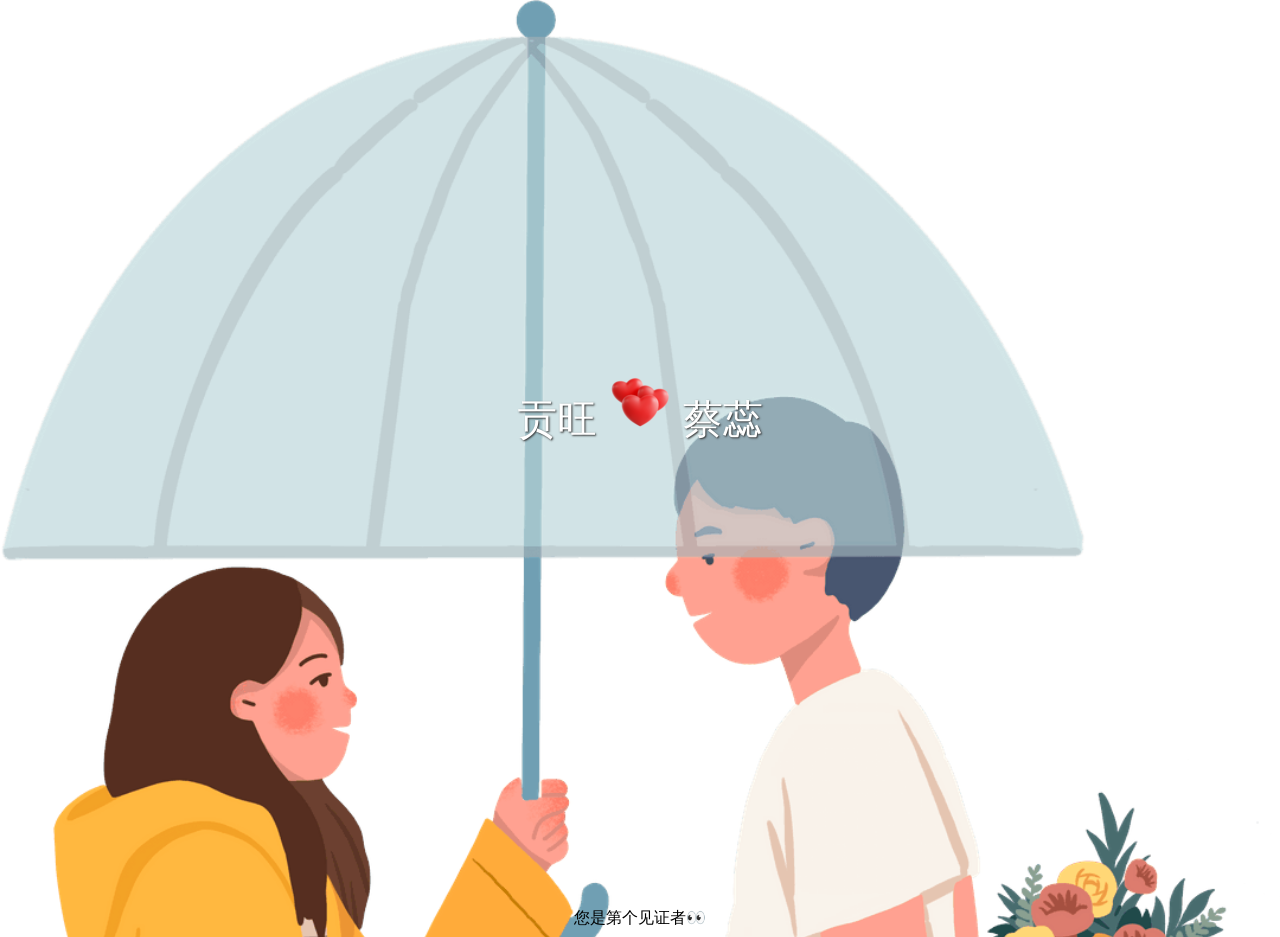
<file: index.html>
<!DOCTYPE html>
<html lang="zh-CN">
<head>
  <meta charset="UTF-8">
  <meta name="viewport" content="width=device-width, initial-scale=1.0">
  <title>柴鸡不菜</title>
  <link rel="shortcut icon" href="images/love_heart.ico">
  <style>
    body {
      background-image: url("images/0.nm-p-1080.png");
      background-size: cover;
    }
    .container {
      height: 100vh;
      display: flex;
      flex-direction: column;
      justify-content: center;
      align-items: center;
      opacity: 0;
      animation: fadeIn 1s ease forwards;
    }
    .title {
      font-size: 40px;
      font-family: 'Comic Sans MS', cursive, sans-serif;
      color: #fff;
      text-shadow: 1px 1px 2px #333;
      margin-bottom: 50px;
    }
    .countdown {
      font-size: 60px;
      font-family: 'Comic Sans MS', cursive, sans-serif;
      color: #fff;
      text-shadow: 1px 1px 2px #333;
      margin-bottom: 50px;
      transform: translateY(100%);
      opacity: 0;
      animation: slideIn 1s ease forwards 1s;
    }
    @keyframes fadeIn {
      to {
        opacity: 1;
      }
    }
    @keyframes slideIn {
      to {
        transform: translateY(0);
        opacity: 1;
      }
    }
  </style>
</head>
<body>
<div class="container">
  <div class="title">贡旺 <img src="images/hearts_love.png" alt=""> 蔡蕊</div>
  <div class="countdown" id="countdown"></div>
  <div class="start_btn" id="start_btn"></div>
</div>
<script async src="//busuanzi.ibruce.info/busuanzi/2.3/busuanzi.pure.mini.js"></script>
<div style="text-align: center;">
  <span id="busuanzi_container_site_pv">您是第<span id="busuanzi_value_site_pv"></span>个见证者</span>👀
</div>
<script>
  const countdownEl = document.getElementById("countdown");
  const start_btn = document.getElementById("start_btn");
  const startDate = new Date("2020-10-13T00:31:00");
  setInterval(() => {
    const now = new Date();
    const diff = now - startDate;
    const days = Math.floor(diff / 1000 / 60 / 60 / 24);
    const hours = Math.floor(diff / 1000 / 60 / 60) % 24;
    const minutes = Math.floor(diff / 1000 / 60) % 60;
    const seconds = Math.floor(diff / 1000) % 60;
    countdownEl.innerHTML = `一起走过 ${days}天 ${hours}小时 ${minutes}分钟 ${seconds}秒`;
    // 开始按钮
    start_btn.innerHTML = `<a href="directory.html" style="text-decoration: none; color: skyblue; font-size: 20px;">开始</a>`;
  }, 1500);
</script>
</body>
</html>
</file>
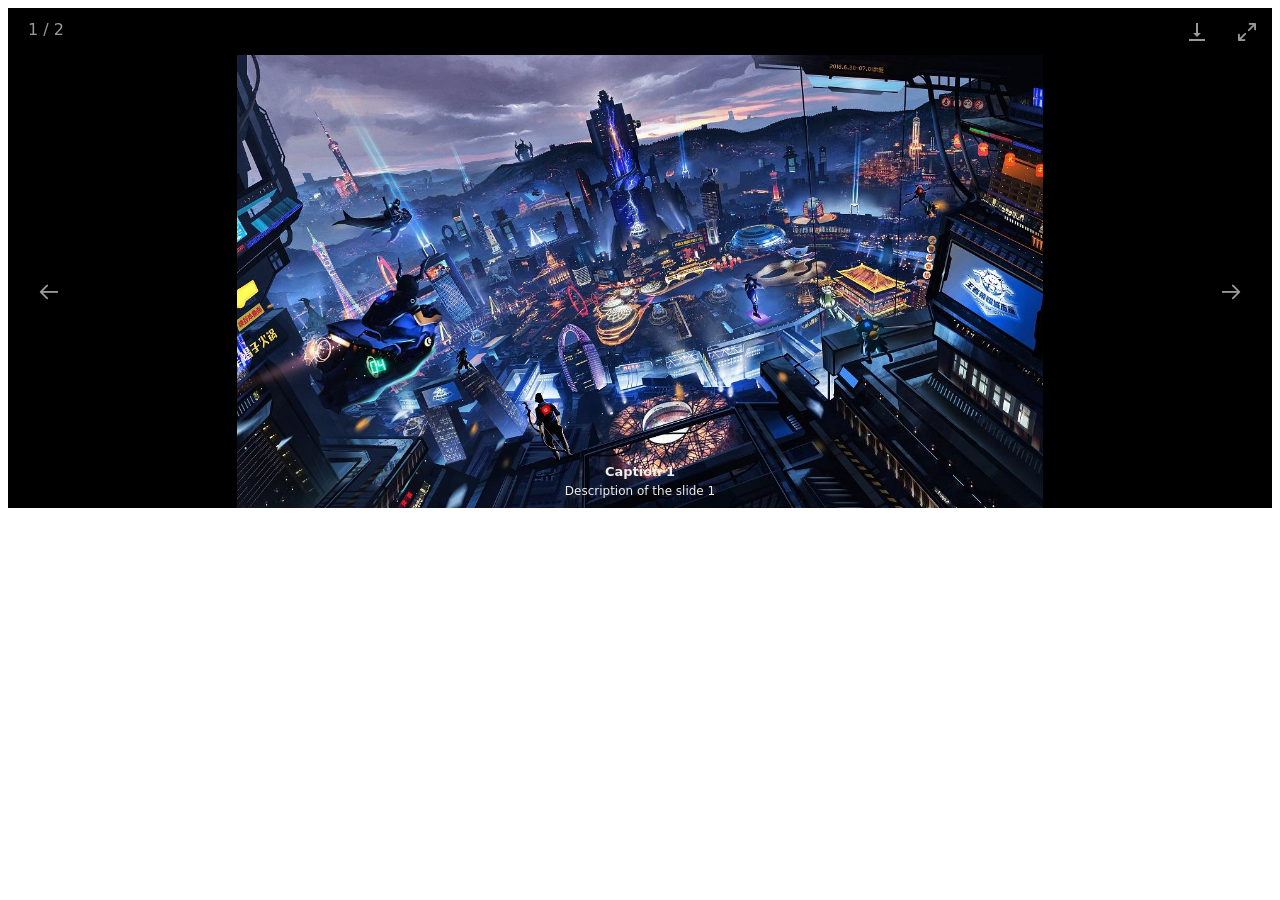
<file: AnnualPhotos.html>
<!DOCTYPE html>
<html lang="zh-CN">
<head>
  <meta charset="UTF-8">
  <meta name="viewport" content="width=device-width, initial-scale=1.0">
  <title>年度相册</title>
  <link type="text/css" rel="stylesheet" href="lightGallery-master/dist/css/lightgallery-bundle.min.css" />
  <script src="lightGallery-master/dist/lightgallery.min.js"></script>
  <script src="lightGallery-master/dist/plugins/thumbnail/lg-thumbnail.umd.js"></script>
  <script src="lightGallery-master/dist/plugins/zoom/lg-zoom.umd.js"></script>
  <style>
    .inline-gallery-container {
      width: 100%;

     /*set 60% height*/
    height: 500px;
    }
  </style>
</head>
<body>
<div id="inline-gallery-container" class="inline-gallery-container"></div>
</body>
<script>
  const lgContainer = document.getElementById('inline-gallery-container');
  const inlineGallery = lightGallery(lgContainer, {
    container: lgContainer,
    dynamic: true,
    thumbnail: true,
    // Turn off hash plugin in case if you are using it
    // as we don't want to change the url on slide change
    hash: false,
    // Do not allow users to close the gallery
    closable: false,
    // Add maximize icon to enlarge the gallery
    showMaximizeIcon: true,
    // Append caption inside the slide item
    // to apply some animation for the captions (Optional)
    appendSubHtmlTo: '.lg-item',
    // Delay slide transition to complete captions animations
    // before navigating to different slides (Optional)
    // You can find caption animation demo on the captions demo page
    slideDelay: 400,
    dynamicEl: [
      {
        src: 'img/bg.jpg',
        thumb: 'img/bg.jpg',
        subHtml: `<div class="lightGallery-captions">
                <h4>Caption 1</h4>
                <p>Description of the slide 1</p>
            </div>`,
      },
      {
        src: 'img/bg.jpg',
        thumb: 'img/bg.jpg',
        subHtml: `<div class="lightGallery-captions">
                <h4>Caption 2</h4>
                <p>Description of the slide 2</p>
            </div>`,
      },
    ],
  });

  // Since we are using dynamic mode, we need to programmatically open lightGallery
  inlineGallery.openGallery();
</script>
</html>
</file>
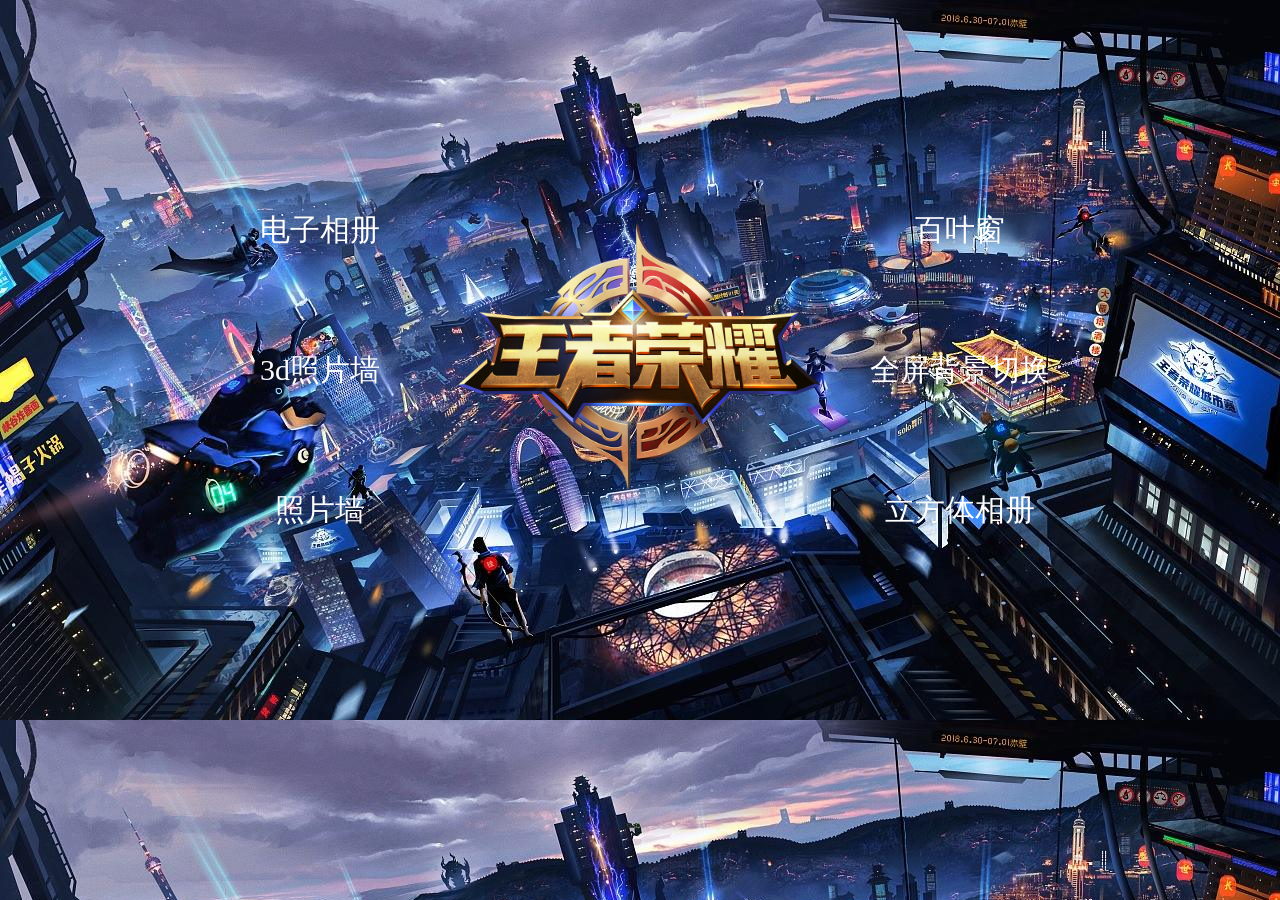
<file: photos.html>
<!DOCTYPE html>
<html>
	<head>
		<meta charset="utf-8" />
		<title></title>
		<link rel="stylesheet" type="text/css" href="css/index.css"/>
	</head>
	<body>
    <div class="main">
      <img src="img/logo.png" >
      <a href="./html/ElectronAlbum.html">电子相册</a>
      <a href="./html/FullPhoto.html">全屏背景切换</a>
      <a href="./html/PhotoWall.html">照片墙</a>
      <a href="./html/WindowShades.html">百叶窗</a>
      <a href="./html/3dPhoto.html">3d照片墙</a>
      <a href="./html/cube.html">立方体相册</a>
    </div>
	</body>
</html>
</file>
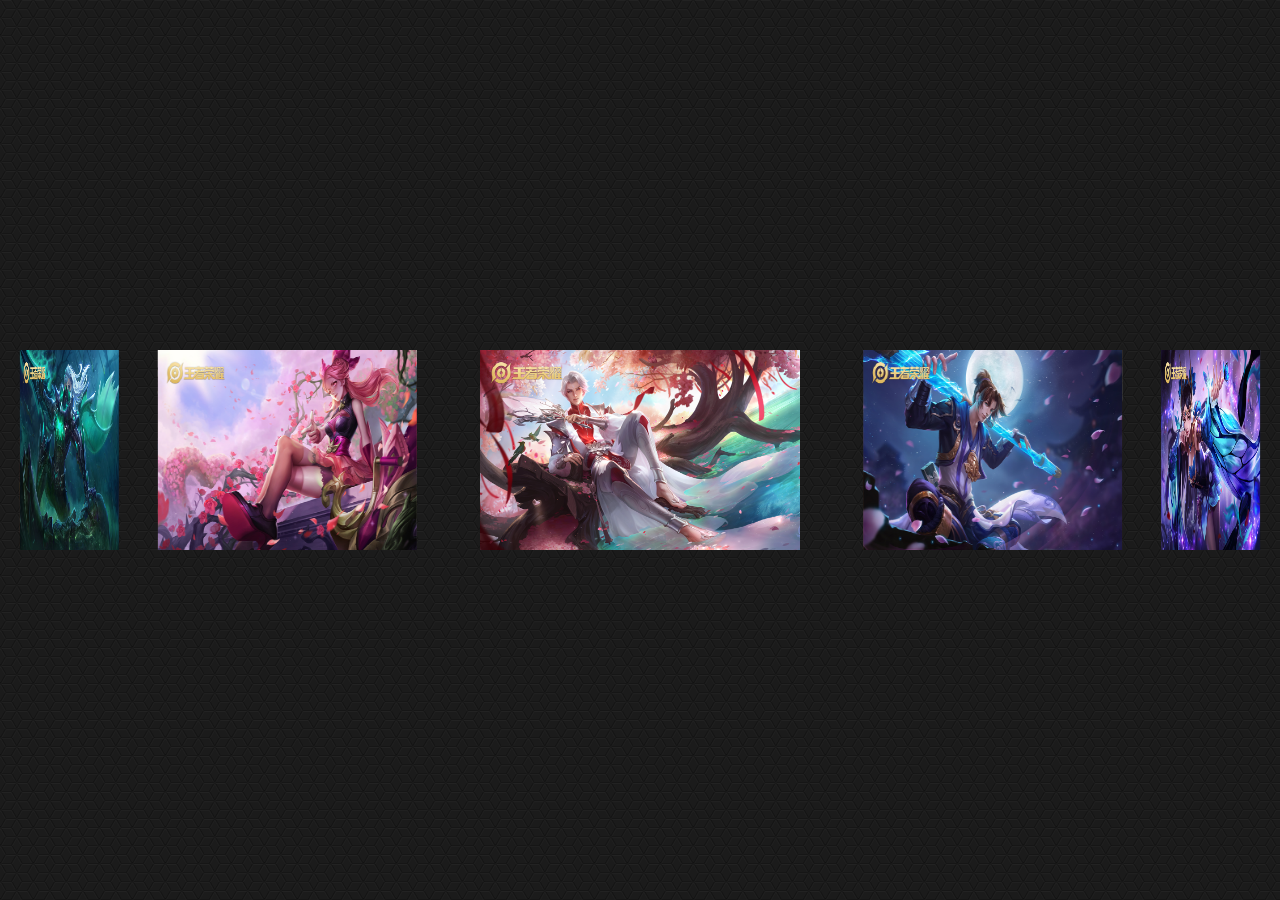
<file: html/3dPhoto.html>
<!DOCTYPE html>
<html>
	<head>
		<meta charset="utf-8">
		<title>3dPhoto</title>
		<link rel="stylesheet" type="text/css" href="../css/3dPhoto.css"/>
	</head>
	<body>
		<div class="show">
			<div class="box">
				<img src="../img/zhugeliang.jpg" >
				<img src="../img/sunwukong.jpg" >
				<img src="../img/diaochan.jpg" >
				<img src="../img/libai.jpg" >
				<img src="../img/zhaoyun.jpg" >
				<img src="../img/donghuang.jpg" >
				<img src="../img/dianwei.jpg" >
				<img src="../img/kai.jpg" >
				<img src="../img/lanlinwang.jpg" >
				<img src="../img/sunshangxiang.jpg" >
			</div>
		</div>
	</body>
</html>
</file>
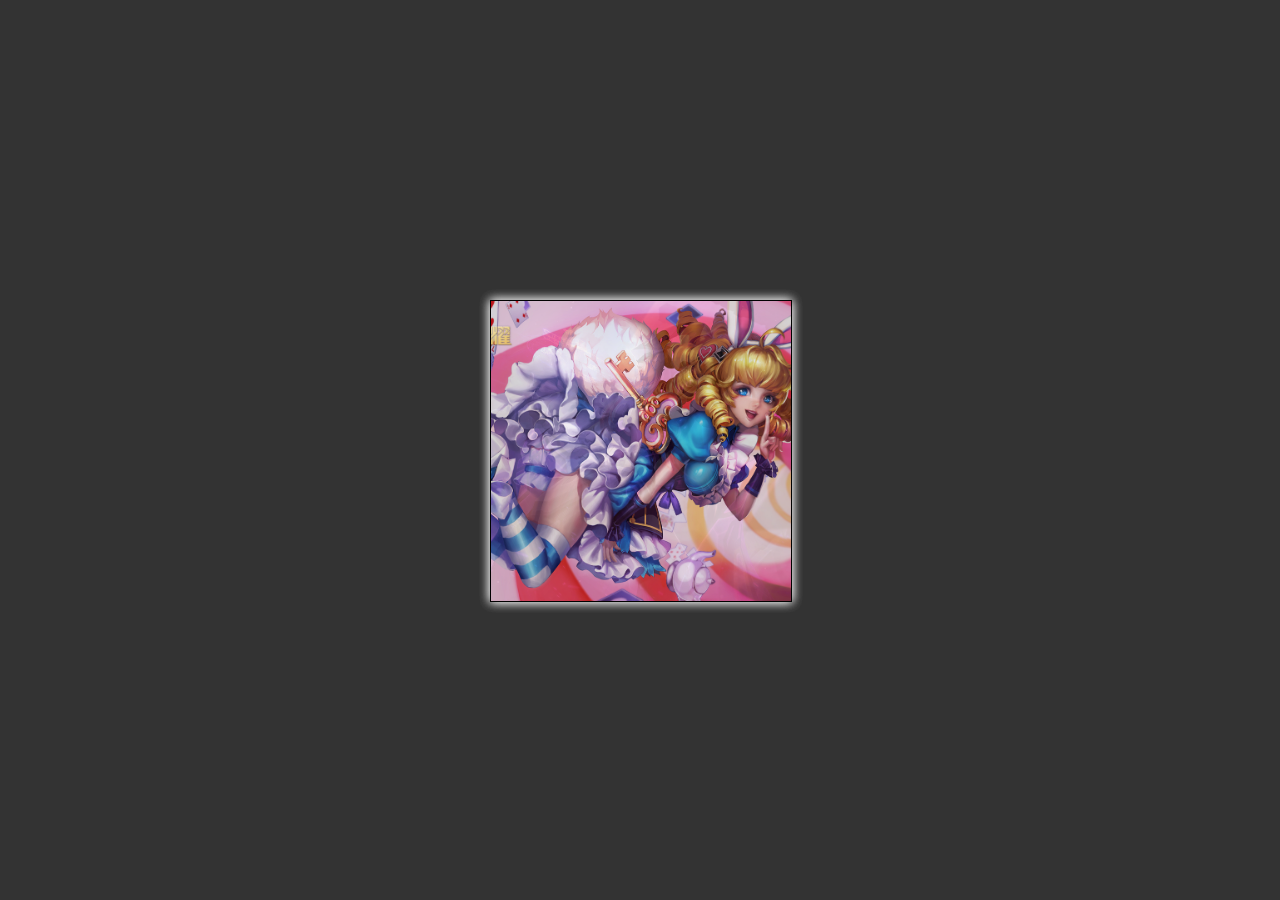
<file: html/cube.html>
<!DOCTYPE html>
<html>
	<head>
		<meta charset="utf-8">
		<title>cube</title>
		<link rel="stylesheet" type="text/css" href="../css/cube.css"/>
	</head>
	<body>
		<ul>
			<li></li>
			<li></li>
			<li></li>
			<li></li>
			<li></li>
			<li></li>
		</ul>
	</body>
</html>
</file>
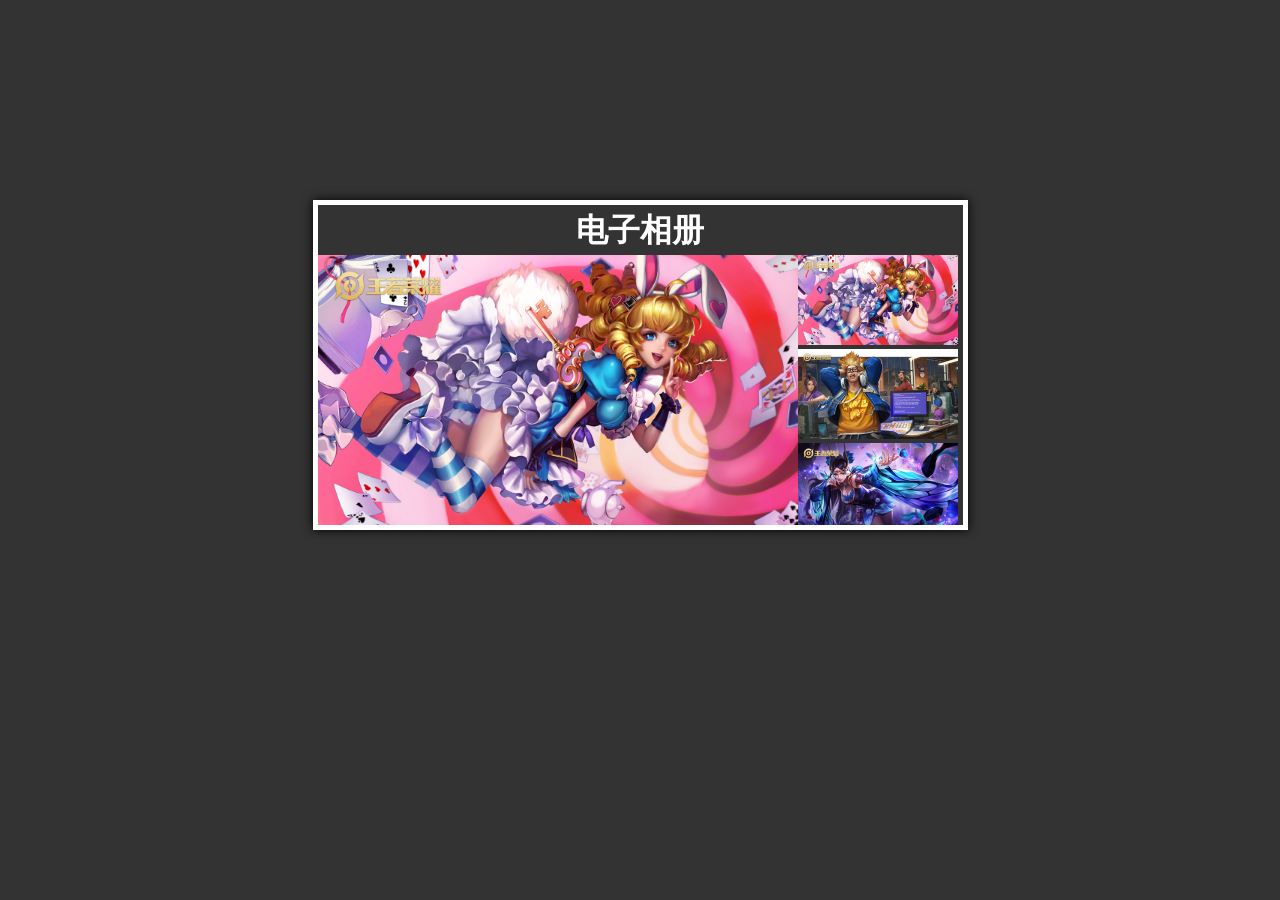
<file: html/ElectronAlbum.html>
<!DOCTYPE html>
<html>
	<head>
		<meta charset="utf-8">
		<title></title>
		<link rel="stylesheet" type="text/css" href="../css/ElectronAlbum.css"/>
	</head>
	<body>
		<div class="box">
			<h1>电子相册</h1>
			<ul class="list1">
				<li><img src="../img/danji.jpg" id="img1"></li>
				<li><img src="../img/dianwei.jpg" id="img2"></li>
				<li><img src="../img/diaochan.jpg" id="img3"></li>
				<li><img src="../img/lanlinwang.jpg" id="img4"></li>
				<li><img src="../img/luban.jpg" id="img5"></li>
				<li><img src="../img/zhaoyun.jpg" id="img6"></li>
				<li><img src="../img/zhugeliang.jpg" id="img7"></li>
				<li><img src="../img/kai.jpg" id="img8"></li>
			</ul>
			<ul class="list2">
				<li><a href="#img1"><img src="../img/danji.jpg"></a></li>
				<li><a href="#img2"><img src="../img/dianwei.jpg"></a></li>
				<li><a href="#img3"><img src="../img/diaochan.jpg"></a></li>
				<li><a href="#img4"><img src="../img/lanlinwang.jpg"></a></li>
				<li><a href="#img5"><img src="../img/luban.jpg"></a></li>
				<li><a href="#img6"><img src="../img/zhaoyun.jpg"></a></li>
				<li><a href="#img7"><img src="../img/zhugeliang.jpg"></a></li>
				<li><a href="#img8"><img src="../img/kai.jpg"></a></li>
			</ul>
		</div>
	</body>
</html>
</file>
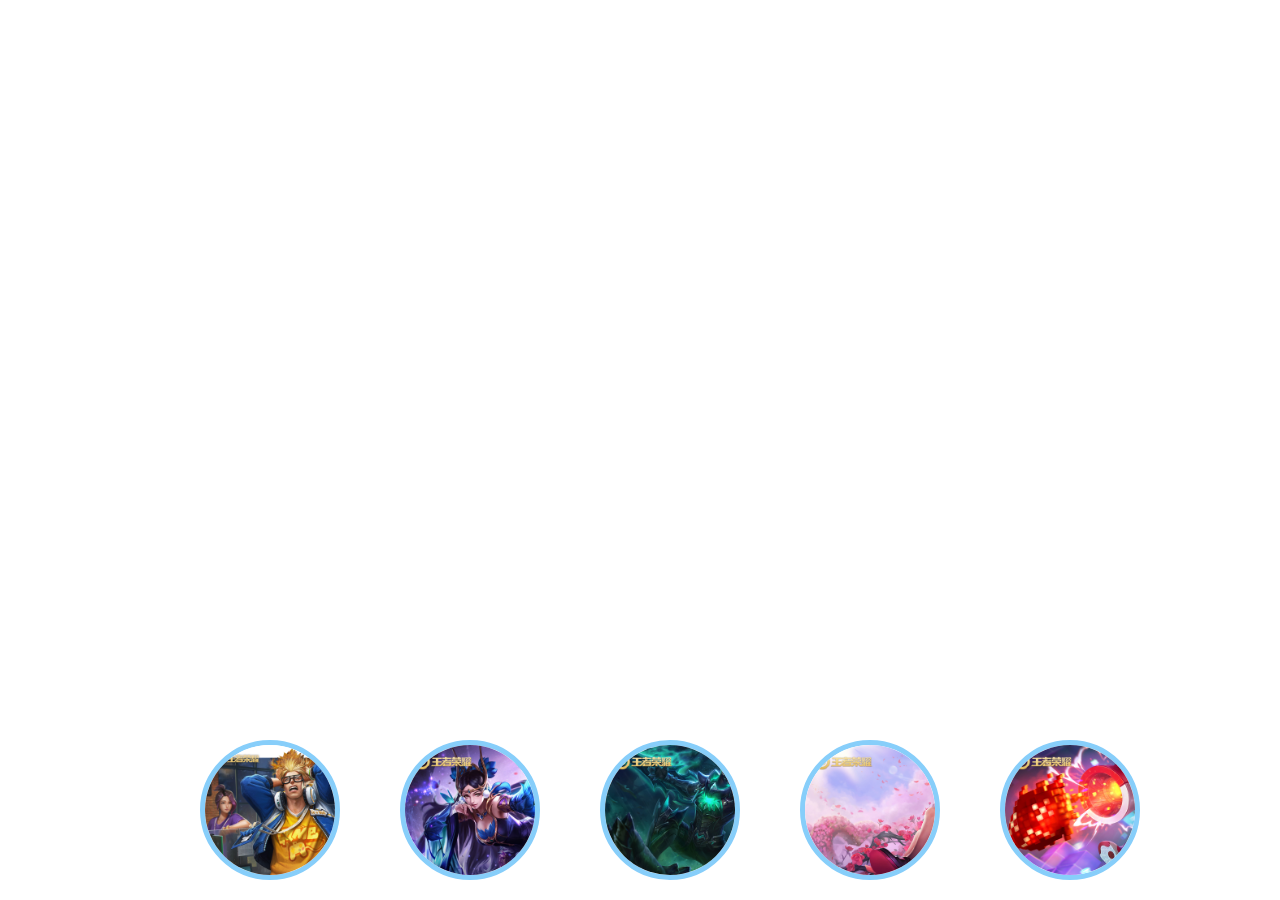
<file: html/FullPhoto.html>
<!DOCTYPE html>
<html>
	<head>
		<meta charset="utf-8">
		<title>FullPhoto</title>
		<link rel="stylesheet" type="text/css" href="../css/FullPhoto.css"/>
	</head>
	<body>
		<div class="box">
			<img src="../img/dianwei.jpg" id="img1">
			<img src="../img/diaochan.jpg" id="img2">
			<img src="../img/lanlinwang.jpg" id="img3">
			<img src="../img/sunshangxiang.jpg" id="img4">
			<img src="../img/luban.jpg" id="img5">
		</div>
		<div class="list">
			<ul>
				<li><a href="#img1"><img src="../img/dianwei.jpg"></a></li>
				<li><a href="#img2"><img src="../img/diaochan.jpg"></a></li>
				<li><a href="#img3"><img src="../img/lanlinwang.jpg"></a></li>
				<li><a href="#img4"><img src="../img/sunshangxiang.jpg"></a></li>
				<li><a href="#img5"><img src="../img/luban.jpg"></a></li>
			</ul>
		</div>
	</body>
</html>
</file>
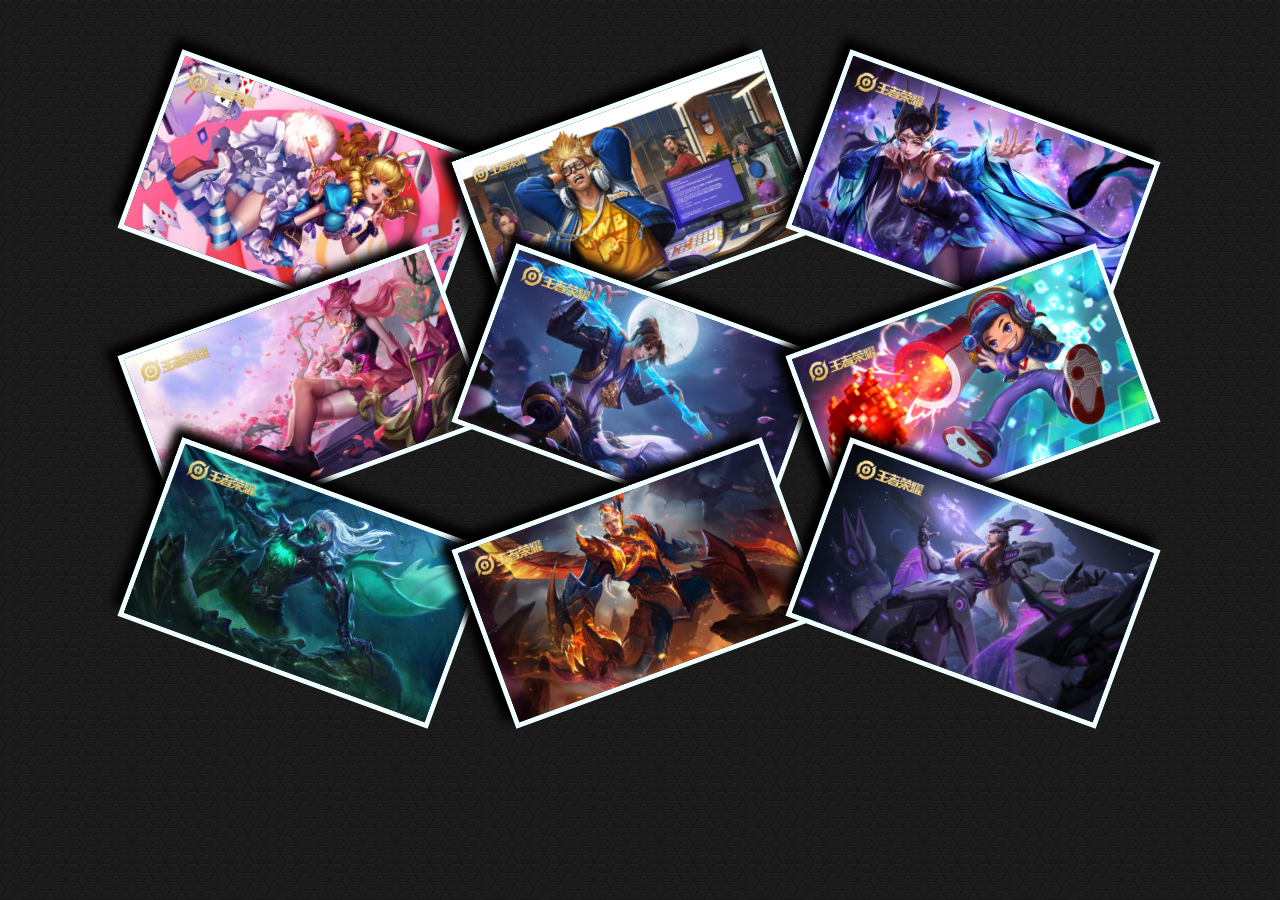
<file: html/PhotoWall.html>
<!DOCTYPE html>
<html>
	<head>
		<meta charset="utf-8">
		<title>PhotoWall2</title>
		<link rel="stylesheet" type="text/css" href="../css/PhotoWall.css" />
	</head>
	<body>
		<div class="box">
			<img src="../img/danji.jpg">
			<img src="../img/dianwei.jpg">
			<img src="../img/diaochan.jpg">
			<img src="../img/sunshangxiang.jpg">
			<img src="../img/sunwukong.jpg">
			<img src="../img/luban.jpg">
			<img src="../img/lanlinwang.jpg">
			<img src="../img/kai.jpg">
			<img src="../img/donghuang.jpg" >
		</div>
	</body>
</html>
</file>
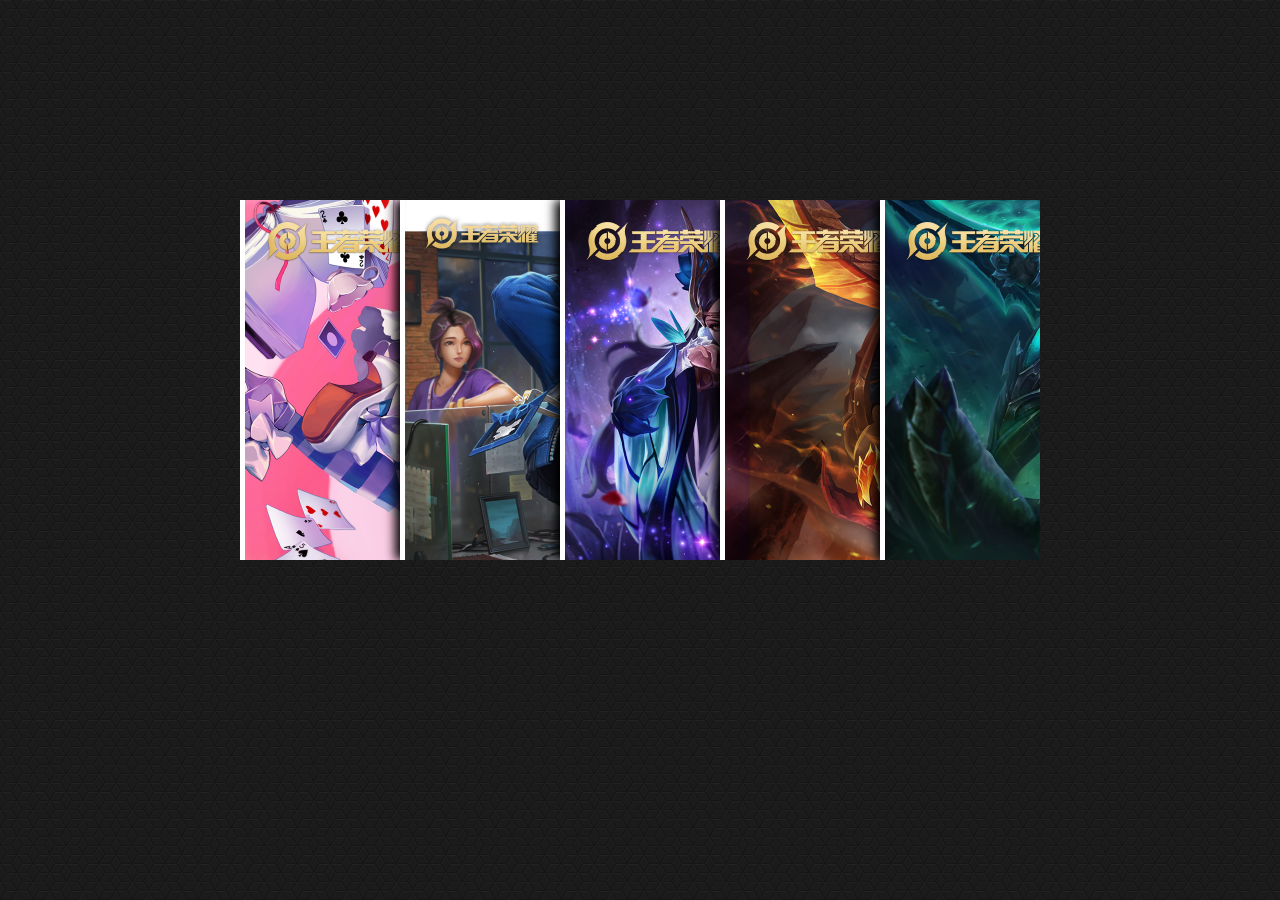
<file: html/WindowShades.html>
<!DOCTYPE html>
<html>
	<head>
		<meta charset="utf-8">
		<title>WindowShades</title>
		<link rel="stylesheet" type="text/css" href="../css/WindowShades.css"/>
	</head>
	<body>
		<div class="box">
			<ul>
				<li><img src="../img/danji.jpg" ></li>
				<li><img src="../img/dianwei.jpg" ></li>
				<li><img src="../img/diaochan.jpg" ></li>
				<li><img src="../img/kai.jpg" ></li>
				<li><img src="../img/lanlinwang.jpg" ></li>
			</ul>
		</div>
	</body>
</html>
</file>
<file: css/index.css>
*{
	margin: 0;
	padding: 0;
}
body{
	background: url(../img/bg.jpg);
  background-size: cover;
  min-width: 1200px;
  min-height: 700px;
}
.main{
  width: 1200px;
  height: 700px;
  margin: auto;
  position: relative;
}

img{
	position: absolute;
  width: 400px;
  left: 50%;
  top: 50%;
  transform: translate(-50%,-50%);
}
a{
	position: absolute;
	font-size: 30px;
	width: 200px;
	text-decoration: none;
	text-align: center;
	color: white;
	cursor: pointer;
	animation: light 2s linear infinite;
}
@keyframes light{
	0%{
		text-shadow: 0px 0px 5px white;
	}
	50%{
		text-shadow: 0px 0px 20px white;
	}
	100%{
		text-shadow: 0px 0px 5px white;
	}
}
a:nth-child(even){
	left: 15%;
}
a:nth-child(odd){
	right: 15%;
}
a:nth-child(2),a:nth-child(5){
	top: 30%;
}
a:nth-child(3),a:nth-child(6){
	top: 50%;
}
a:nth-child(4),a:nth-child(7){
	top: 70%;
}
</file>
<file: css/3dPhoto.css>
* {
	margin: 0;
	padding: 0;
}

body {
	background: url(../img/wbg.png);
}


.box {
	width: 320px;
	height: 200px;
	position: absolute;
	top: 0;
	bottom: 0;
	left: 0;
	right: 0;
	margin: auto;
	transform-style: preserve-3d;
	animation: im 20s linear infinite;
}

.box img {
	width: 100%;
	height: 100%;
	position: absolute;
}

@keyframes im{
	0% {
		transform: rotateY(0deg) rotateX(10deg);
	}

	25% {
		transform: rotateY(90deg) rotateX(-10deg);
	}

	50% {
		transform: rotateY(180deg) rotateX(10deg);
	}

	75% {
		transform: rotateY(270deg) rotateX(-10deg);
	}

	100% {
		transform: rotateY(360deg) rotateX(10deg);
	}

}

/*10张图片3d变换*/
.box img:nth-child(1) {
	transform: rotateY(0deg) translateZ(600px);
	backface-visibility: visible;
}

.box img:nth-child(2) {
	transform: rotateY(36deg) translateZ(600px);
	backface-visibility: visible;
}

.box img:nth-child(3) {
	transform: rotateY(72deg) translateZ(600px);
	backface-visibility: visible;
}

.box img:nth-child(4) {
	transform: rotateY(108deg) translateZ(600px);
	backface-visibility: visible;
}

.box img:nth-child(5) {
	transform: rotateY(144deg) translateZ(600px);
	backface-visibility: visible;
}

.box img:nth-child(6) {
	transform: rotateY(180deg) translateZ(600px);
	backface-visibility: visible;
}

.box img:nth-child(7) {
	transform: rotateY(216deg) translateZ(600px);
	backface-visibility:visible;
}

.box img:nth-child(8) {
	transform: rotateY(252deg) translateZ(600px);
	backface-visibility: visible;
}

.box img:nth-child(9) {
	transform: rotateY(288deg) translateZ(600px);
	backface-visibility: visible;
}

.box img:nth-child(10) {
	transform: rotateY(324deg) translateZ(600px);
	backface-visibility: visible;
}
</file>
<file: css/cube.css>
* {
	margin: 0;
	padding: 0;
}

body {
	background: #333;
}

ul {
	width: 300px;
	height: 300px;
	position: absolute;
	top: 0;
	bottom: 0;
	left: 0;
	right: 0;
	margin: auto;
	/*3d空间*/
	transform-style: preserve-3d;
	animation: box 20s linear infinite;
}

@keyframes box {

	/*3d旋转 x y z deg*/
	from {
		transform: rotate3d(0, 0, 0, 0deg);
	}

	to {
		transform: rotate3d(1, 1, 1, 360deg);
	}
}

li {
	width: 300px;
	height: 300px;
	list-style: none;
	border: 1px solid black;
	position: absolute;
	opacity: 0.8;
	box-shadow: 0px 0px 10px white;
}

li:nth-child(1) {
	background: url(../img/danji.jpg);
	background-position: center;
	background-size: cover;
	transform: translateZ(150px);
}

/*后*/
li:nth-child(2) {
	background: url(../img/donghuang.jpg);
	background-position: center;
	background-size: cover;
	transform: translateZ(-150px);
}

/*左*/
li:nth-child(3) {
	background: url(../img/luban.jpg);
	background-position: center;
	background-size: cover;
	transform: rotateY(90deg) translateZ(-150px);
}

/*右*/
li:nth-child(4) {
	background: url(../img/libai.jpg);
	background-position: center;
	background-size: cover;
	transform: rotateY(90deg) translateZ(150px);
}

/*上*/
li:nth-child(5) {
	background: url(../img/kai.jpg);
	background-position: center;
	background-size: cover;
	transform: rotateX(90deg) translateZ(150px);
}

li:nth-child(6) {
	background: url(../img/sunwukong.jpg);
	background-position: center;
	background-size: cover;
	transform: rotateX(90deg) translateZ(-150px);
}

ul:hover {
	animation-play-state: paused;
}
</file>
<file: css/ElectronAlbum.css>
* {
	margin: 0;
	padding: 0;
}

body {
	background: #333;
}

li {
	list-style: none;
}

h1 {
	text-align: center;
	height: 50px;
	line-height: 50px;
	color: #FFFFFF;
}
.box{
	width: 645px;
	height: 320px;
	margin: 200px auto;
	border: 5px solid white;
	box-shadow: 0px 0px 10px black;
}
.list1,.list2{
	float: left;
}
.list1{
	width: 480px;
	height: 270px;
	overflow: hidden;
}
.list2{
	width: 165px;
	height: 270px;
  overflow: scroll;
  overflow-x: hidden;
}
.list1 img{
	width: 480px;
	height: 270px;
}
.list2 img{
	width: 160px;
	height: 90px;
}

/*美化滚动条*/
.list2::-webkit-scrollbar {
  width: 4px;
  height: 4px;
}

.list2::-webkit-scrollbar-track {
  background: rgba(144,147,153,.3);
  border-radius: 5px;
}

.list2::-webkit-scrollbar-thumb {
  background: rgba(144,147,153,.3);
  border-radius: 5px;
}
</file>
<file: css/FullPhoto.css>
* {
	margin: 0;
	padding: 0;
}

.box {
	width: 100%;
	height: 100%;
}

.box img {
	width: 100%;
	height: 100%;
	position: fixed;
	transition: all 1s linear;
}

.list {
	position: absolute;
	z-index: 999;
	width: 1000px;
	height: auto;
	bottom: 20px;
	left: 0;
	right: 0;
	margin: auto;
}

.list li {
	list-style: none;
	width: 130px;
	height: 130px;
	border: 5px solid lightskyblue;
	float: left;
	margin-left: 60px;
	overflow: hidden;
	border-radius: 50%;

}

.list li img {
	width: 200%;
}

.box img:nth-child(1) {
	opacity: 0;
	left: -100%;
}

.box img:nth-child(1):target {
	z-index: 1;
	opacity: 1;
	left: 0;
}

.box img:nth-child(2) {
	top: -100%;
}

.box img:nth-child(2):target {
	z-index: 1;
	transform: rotate(360deg);
	top: 0;
}

.box img:nth-child(3) {
	opacity: 0;
	right: -100%;
}

.box img:nth-child(3):target {
	z-index: 1;
	opacity: 1;
	right: 0;
}

.box img:nth-child(4) {
	bottom: -100%;
}

.box img:nth-child(4):target {
	z-index: 1;
	transform: rotate(360deg);
	bottom: 0;
}

.box img:nth-child(5) {
	opacity: 0;
}

.box img:nth-child(5):target {
	z-index: 1;
	opacity: 1;
	transform: rotate(360deg);
}
</file>
<file: css/PhotoWall.css>
* {
	margin: 0;
	padding: 0;
}

body {
	background: url(../img/wbg.png);
}
.box{
	width: 1000px;
	margin: 0px auto;
	margin-top: 100px;
}
.box img {
	width: 320px;
	height: 180px;
	border: 5px solid azure;
	box-shadow: -10px -10px 10px black;
	transition: all 0.3s linear;
}

img:nth-child(odd) {
	transform: rotate(20deg);
}

img:nth-child(even) {
	transform: rotate(-20deg);
}

img:hover {
	transform: scale(1.3);
	position: relative;
	z-index: 2;
}
</file>
<file: css/WindowShades.css>
*{
	margin: 0;
	padding: 0;
}
body{
	background: url(../img/wbg.png);
}
.box{
	width: 800px;
	height: 360px;
	margin: 200px auto;
	/*溢出部分隐藏*/
	overflow: hidden;
}
.box img{
	width: 640px;
	height: 360px;
}
li{
	list-style: none;
	width: 155px;
	height: 360px;
	float: left;
	border-left: 5px solid white;
	box-shadow: -5px 0px 10px black;
	transition: all 0.5s linear;
}
/*鼠标悬浮在ul上，让ul变小*/
.box ul:hover li{
	width: 35px;
}
/*鼠标悬浮到某个li上，让li变大*/
.box ul li:hover{
	width: 635px;
}
</file>
<file: lightGallery-master/dist/css/lightgallery-bundle.min.css>
@font-face{font-family:lg;src:url(../fonts/lg.woff2?io9a6k) format("woff2"),url(../fonts/lg.ttf?io9a6k) format("truetype"),url(../fonts/lg.woff?io9a6k) format("woff"),url(../fonts/lg.svg?io9a6k#lg) format("svg");font-weight:400;font-style:normal;font-display:block}.lg-icon{font-family:lg!important;speak:never;font-style:normal;font-weight:400;font-variant:normal;text-transform:none;line-height:1;-webkit-font-smoothing:antialiased;-moz-osx-font-smoothing:grayscale}.lg-container{font-family:system-ui,-apple-system,'Segoe UI',Roboto,'Helvetica Neue',Arial,'Noto Sans','Liberation Sans',sans-serif,'Apple Color Emoji','Segoe UI Emoji','Segoe UI Symbol','Noto Color Emoji'}.lg-next,.lg-prev{background-color:rgba(0,0,0,.45);border-radius:2px;color:#999;cursor:pointer;display:block;font-size:22px;margin-top:-10px;padding:8px 10px 9px;position:absolute;top:50%;z-index:1084;outline:0;border:none}.lg-next.disabled,.lg-prev.disabled{opacity:0!important;cursor:default}.lg-next:hover:not(.disabled),.lg-prev:hover:not(.disabled){color:#fff}.lg-single-item .lg-next,.lg-single-item .lg-prev{display:none}.lg-next{right:20px}.lg-next:before{content:'\e095'}.lg-prev{left:20px}.lg-prev:after{content:'\e094'}@-webkit-keyframes lg-right-end{0%{left:0}50%{left:-30px}100%{left:0}}@-moz-keyframes lg-right-end{0%{left:0}50%{left:-30px}100%{left:0}}@-ms-keyframes lg-right-end{0%{left:0}50%{left:-30px}100%{left:0}}@keyframes lg-right-end{0%{left:0}50%{left:-30px}100%{left:0}}@-webkit-keyframes lg-left-end{0%{left:0}50%{left:30px}100%{left:0}}@-moz-keyframes lg-left-end{0%{left:0}50%{left:30px}100%{left:0}}@-ms-keyframes lg-left-end{0%{left:0}50%{left:30px}100%{left:0}}@keyframes lg-left-end{0%{left:0}50%{left:30px}100%{left:0}}.lg-outer.lg-right-end .lg-object{-webkit-animation:lg-right-end .3s;-o-animation:lg-right-end .3s;animation:lg-right-end .3s;position:relative}.lg-outer.lg-left-end .lg-object{-webkit-animation:lg-left-end .3s;-o-animation:lg-left-end .3s;animation:lg-left-end .3s;position:relative}.lg-toolbar{z-index:1082;left:0;position:absolute;top:0;width:100%}.lg-media-overlap .lg-toolbar{background-image:linear-gradient(0deg,rgba(0,0,0,0),rgba(0,0,0,.4))}.lg-toolbar .lg-icon{color:#999;cursor:pointer;float:right;font-size:24px;height:47px;line-height:27px;padding:10px 0;text-align:center;width:50px;text-decoration:none!important;outline:medium none;will-change:color;-webkit-transition:color .2s linear;-o-transition:color .2s linear;transition:color .2s linear;background:0 0;border:none;box-shadow:none}.lg-toolbar .lg-icon.lg-icon-18{font-size:18px}.lg-toolbar .lg-icon:hover{color:#fff}.lg-toolbar .lg-close:after{content:'\e070'}.lg-toolbar .lg-maximize{font-size:22px}.lg-toolbar .lg-maximize:after{content:'\e90a'}.lg-toolbar .lg-download:after{content:'\e0f2'}.lg-sub-html{color:#eee;font-size:16px;padding:10px 40px;text-align:center;z-index:1080;opacity:0;-webkit-transition:opacity .2s ease-out 0s;-o-transition:opacity .2s ease-out 0s;transition:opacity .2s ease-out 0s}.lg-sub-html h4{margin:0;font-size:13px;font-weight:700}.lg-sub-html p{font-size:12px;margin:5px 0 0}.lg-sub-html a{color:inherit}.lg-sub-html a:hover{text-decoration:underline}.lg-media-overlap .lg-sub-html{background-image:linear-gradient(180deg,rgba(0,0,0,0),rgba(0,0,0,.6))}.lg-item .lg-sub-html{position:absolute;bottom:0;right:0;left:0}.lg-error-msg{font-size:14px;color:#999}.lg-counter{color:#999;display:inline-block;font-size:16px;padding-left:20px;padding-top:12px;height:47px;vertical-align:middle}.lg-closing .lg-next,.lg-closing .lg-prev,.lg-closing .lg-sub-html,.lg-closing .lg-toolbar{opacity:0;-webkit-transition:-webkit-transform .08 cubic-bezier(0,0,.25,1) 0s,opacity .08 cubic-bezier(0,0,.25,1) 0s,color .08 linear;-moz-transition:-moz-transform .08 cubic-bezier(0,0,.25,1) 0s,opacity .08 cubic-bezier(0,0,.25,1) 0s,color .08 linear;-o-transition:-o-transform .08 cubic-bezier(0,0,.25,1) 0s,opacity .08 cubic-bezier(0,0,.25,1) 0s,color .08 linear;transition:transform .08 cubic-bezier(0,0,.25,1) 0s,opacity .08 cubic-bezier(0,0,.25,1) 0s,color .08 linear}body:not(.lg-from-hash) .lg-outer.lg-start-zoom .lg-item:not(.lg-zoomable) .lg-img-wrap,body:not(.lg-from-hash) .lg-outer.lg-start-zoom .lg-item:not(.lg-zoomable) .lg-video-cont{opacity:0;-moz-transform:scale3d(.5,.5,.5);-o-transform:scale3d(.5,.5,.5);-ms-transform:scale3d(.5,.5,.5);-webkit-transform:scale3d(.5,.5,.5);transform:scale3d(.5,.5,.5);will-change:transform,opacity;-webkit-transition:-webkit-transform 250ms cubic-bezier(0,0,.25,1) 0s,opacity 250ms cubic-bezier(0,0,.25,1)!important;-moz-transition:-moz-transform 250ms cubic-bezier(0,0,.25,1) 0s,opacity 250ms cubic-bezier(0,0,.25,1)!important;-o-transition:-o-transform 250ms cubic-bezier(0,0,.25,1) 0s,opacity 250ms cubic-bezier(0,0,.25,1)!important;transition:transform 250ms cubic-bezier(0,0,.25,1) 0s,opacity 250ms cubic-bezier(0,0,.25,1)!important}body:not(.lg-from-hash) .lg-outer.lg-start-zoom .lg-item:not(.lg-zoomable).lg-complete .lg-img-wrap,body:not(.lg-from-hash) .lg-outer.lg-start-zoom .lg-item:not(.lg-zoomable).lg-complete .lg-video-cont{opacity:1;-moz-transform:scale3d(1,1,1);-o-transform:scale3d(1,1,1);-ms-transform:scale3d(1,1,1);-webkit-transform:scale3d(1,1,1);transform:scale3d(1,1,1)}.lg-icon:focus-visible{color:#fff;border-radius:3px;outline:1px dashed rgba(255,255,255,.6)}.lg-toolbar .lg-icon:focus-visible{border-radius:8px;outline-offset:-5px}.lg-outer .lg-thumb-outer{background-color:#0d0a0a;width:100%;max-height:350px;overflow:hidden;float:left}.lg-outer .lg-thumb-outer.lg-grab .lg-thumb-item{cursor:-webkit-grab;cursor:-moz-grab;cursor:-o-grab;cursor:-ms-grab;cursor:grab}.lg-outer .lg-thumb-outer.lg-grabbing .lg-thumb-item{cursor:move;cursor:-webkit-grabbing;cursor:-moz-grabbing;cursor:-o-grabbing;cursor:-ms-grabbing;cursor:grabbing}.lg-outer .lg-thumb-outer.lg-dragging .lg-thumb{-webkit-transition-duration:0s!important;transition-duration:0s!important}.lg-outer .lg-thumb-outer.lg-rebuilding-thumbnails .lg-thumb{-webkit-transition-duration:0s!important;transition-duration:0s!important}.lg-outer .lg-thumb-outer.lg-thumb-align-middle{text-align:center}.lg-outer .lg-thumb-outer.lg-thumb-align-left{text-align:left}.lg-outer .lg-thumb-outer.lg-thumb-align-right{text-align:right}.lg-outer.lg-single-item .lg-thumb-outer{display:none}.lg-outer .lg-thumb{padding:5px 0;height:100%;margin-bottom:-5px;display:inline-block;vertical-align:middle}@media (min-width:768px){.lg-outer .lg-thumb{padding:10px 0}}.lg-outer .lg-thumb-item{cursor:pointer;float:left;overflow:hidden;height:100%;border-radius:2px;margin-bottom:5px;will-change:border-color}@media (min-width:768px){.lg-outer .lg-thumb-item{border-radius:4px;border:2px solid #fff;-webkit-transition:border-color .25s ease;-o-transition:border-color .25s ease;transition:border-color .25s ease}}.lg-outer .lg-thumb-item.active,.lg-outer .lg-thumb-item:hover{border-color:#a90707}.lg-outer .lg-thumb-item img{width:100%;height:100%;object-fit:cover;display:block}.lg-outer.lg-can-toggle .lg-item{padding-bottom:0}.lg-outer .lg-toggle-thumb:after{content:'\e1ff'}.lg-outer.lg-animate-thumb .lg-thumb{-webkit-transition-timing-function:cubic-bezier(.215,.61,.355,1);transition-timing-function:cubic-bezier(.215,.61,.355,1)}.lg-outer .lg-video-cont{text-align:center;display:inline-block;vertical-align:middle;position:relative}.lg-outer .lg-video-cont .lg-object{width:100%!important;height:100%!important}.lg-outer .lg-has-iframe .lg-video-cont{-webkit-overflow-scrolling:touch;overflow:auto}.lg-outer .lg-video-object{position:absolute;left:0;right:0;width:100%;height:100%;top:0;bottom:0;z-index:3}.lg-outer .lg-video-poster{z-index:1}.lg-outer .lg-has-video .lg-video-object{opacity:0;will-change:opacity;-webkit-transition:opacity .3s ease-in;-o-transition:opacity .3s ease-in;transition:opacity .3s ease-in}.lg-outer .lg-has-video.lg-video-loaded .lg-video-play-button,.lg-outer .lg-has-video.lg-video-loaded .lg-video-poster{opacity:0!important}.lg-outer .lg-has-video.lg-video-loaded .lg-video-object{opacity:1}@keyframes lg-play-stroke{0%{stroke-dasharray:1,200;stroke-dashoffset:0}50%{stroke-dasharray:89,200;stroke-dashoffset:-35px}100%{stroke-dasharray:89,200;stroke-dashoffset:-124px}}@keyframes lg-play-rotate{100%{-webkit-transform:rotate(360deg);transform:rotate(360deg)}}.lg-video-play-button{width:18%;max-width:140px;position:absolute;top:50%;left:50%;z-index:2;cursor:pointer;transform:translate(-50%,-50%) scale(1);will-change:opacity,transform;-webkit-transition:-webkit-transform .25s cubic-bezier(.17,.88,.32,1.28),opacity .1s;-moz-transition:-moz-transform .25s cubic-bezier(.17,.88,.32,1.28),opacity .1s;-o-transition:-o-transform .25s cubic-bezier(.17,.88,.32,1.28),opacity .1s;transition:transform .25s cubic-bezier(.17,.88,.32,1.28),opacity .1s}.lg-video-play-button:hover .lg-video-play-icon,.lg-video-play-button:hover .lg-video-play-icon-bg{opacity:1}.lg-video-play-icon-bg{fill:none;stroke-width:3%;stroke:#fcfcfc;opacity:.6;will-change:opacity;-webkit-transition:opacity .12s ease-in;-o-transition:opacity .12s ease-in;transition:opacity .12s ease-in}.lg-video-play-icon-circle{position:absolute;top:0;left:0;bottom:0;right:0;fill:none;stroke-width:3%;stroke:rgba(30,30,30,.9);stroke-opacity:1;stroke-linecap:round;stroke-dasharray:200;stroke-dashoffset:200}.lg-video-play-icon{position:absolute;width:25%;max-width:120px;left:50%;top:50%;transform:translate3d(-50%,-50%,0);opacity:.6;will-change:opacity;-webkit-transition:opacity .12s ease-in;-o-transition:opacity .12s ease-in;transition:opacity .12s ease-in}.lg-video-play-icon .lg-video-play-icon-inner{fill:#fcfcfc}.lg-video-loading .lg-video-play-icon-circle{animation:lg-play-rotate 2s linear .25s infinite,lg-play-stroke 1.5s ease-in-out .25s infinite}.lg-video-loaded .lg-video-play-button{opacity:0;transform:translate(-50%,-50%) scale(.7)}.lg-progress-bar{background-color:#333;height:5px;left:0;position:absolute;top:0;width:100%;z-index:1083;opacity:0;will-change:opacity;-webkit-transition:opacity 80ms ease 0s;-moz-transition:opacity 80ms ease 0s;-o-transition:opacity 80ms ease 0s;transition:opacity 80ms ease 0s}.lg-progress-bar .lg-progress{background-color:#a90707;height:5px;width:0}.lg-progress-bar.lg-start .lg-progress{width:100%}.lg-show-autoplay .lg-progress-bar{opacity:1}.lg-autoplay-button:after{content:'\e01d'}.lg-show-autoplay .lg-autoplay-button:after{content:'\e01a'}.lg-single-item .lg-autoplay-button{opacity:.75;pointer-events:none}.lg-outer.lg-css3.lg-zoom-dragging .lg-item.lg-complete.lg-zoomable .lg-image,.lg-outer.lg-css3.lg-zoom-dragging .lg-item.lg-complete.lg-zoomable .lg-img-wrap{-webkit-transition-duration:0s!important;transition-duration:0s!important}.lg-outer.lg-use-transition-for-zoom .lg-item.lg-complete.lg-zoomable .lg-img-wrap{will-change:transform;-webkit-transition:-webkit-transform .5s cubic-bezier(.12,.415,.01,1.19) 0s;-moz-transition:-moz-transform .5s cubic-bezier(.12,.415,.01,1.19) 0s;-o-transition:-o-transform .5s cubic-bezier(.12,.415,.01,1.19) 0s;transition:transform .5s cubic-bezier(.12,.415,.01,1.19) 0s}.lg-outer.lg-use-transition-for-zoom.lg-zoom-drag-transition .lg-item.lg-complete.lg-zoomable .lg-img-wrap{will-change:transform;-webkit-transition:-webkit-transform .8s cubic-bezier(0,0,.25,1) 0s;-moz-transition:-moz-transform .8s cubic-bezier(0,0,.25,1) 0s;-o-transition:-o-transform .8s cubic-bezier(0,0,.25,1) 0s;transition:transform .8s cubic-bezier(0,0,.25,1) 0s}.lg-outer .lg-item.lg-complete.lg-zoomable .lg-img-wrap{-webkit-transform:translate3d(0,0,0);transform:translate3d(0,0,0);-webkit-backface-visibility:hidden;-moz-backface-visibility:hidden;backface-visibility:hidden}.lg-outer .lg-item.lg-complete.lg-zoomable .lg-dummy-img,.lg-outer .lg-item.lg-complete.lg-zoomable .lg-image{-webkit-transform:scale3d(1,1,1);transform:scale3d(1,1,1);-webkit-transition:-webkit-transform .5s cubic-bezier(.12,.415,.01,1.19) 0s,opacity .15s!important;-moz-transition:-moz-transform .5s cubic-bezier(.12,.415,.01,1.19) 0s,opacity .15s!important;-o-transition:-o-transform .5s cubic-bezier(.12,.415,.01,1.19) 0s,opacity .15s!important;transition:transform .5s cubic-bezier(.12,.415,.01,1.19) 0s,opacity .15s!important;-webkit-backface-visibility:hidden;-moz-backface-visibility:hidden;backface-visibility:hidden}.lg-outer .lg-item.lg-complete.lg-zoomable .lg-dummy-img.no-transition,.lg-outer .lg-item.lg-complete.lg-zoomable .lg-image.no-transition{transition:none!important}.lg-outer .lg-item.lg-complete.lg-zoomable .lg-dummy-img.reset-transition,.lg-outer .lg-item.lg-complete.lg-zoomable .lg-image.reset-transition{transform:scale3d(1,1,1) translate3d(-50%,-50%,0)!important;max-width:none!important;max-height:none!important;top:50%!important;left:50%!important}.lg-outer .lg-item.lg-complete.lg-zoomable .lg-dummy-img.reset-transition-x,.lg-outer .lg-item.lg-complete.lg-zoomable .lg-image.reset-transition-x{transform:scale3d(1,1,1) translate3d(-50%,0,0)!important;top:0!important;left:50%!important;max-width:none!important;max-height:none!important}.lg-outer .lg-item.lg-complete.lg-zoomable .lg-dummy-img.reset-transition-y,.lg-outer .lg-item.lg-complete.lg-zoomable .lg-image.reset-transition-y{transform:scale3d(1,1,1) translate3d(0,-50%,0)!important;top:50%!important;left:0!important;max-width:none!important;max-height:none!important}.lg-icon.lg-zoom-in:after{content:'\e311'}.lg-actual-size .lg-icon.lg-zoom-in{opacity:.5;pointer-events:none}.lg-icon.lg-actual-size{font-size:20px}.lg-icon.lg-actual-size:after{content:'\e033'}.lg-icon.lg-zoom-out{opacity:.5;pointer-events:none}.lg-icon.lg-zoom-out:after{content:'\e312'}.lg-zoomed .lg-icon.lg-zoom-out{opacity:1;pointer-events:auto}.lg-outer.lg-first-slide-loading .lg-actual-size,.lg-outer.lg-first-slide-loading .lg-zoom-in,.lg-outer.lg-first-slide-loading .lg-zoom-out,.lg-outer[data-lg-slide-type=iframe] .lg-actual-size,.lg-outer[data-lg-slide-type=iframe] .lg-zoom-in,.lg-outer[data-lg-slide-type=iframe] .lg-zoom-out,.lg-outer[data-lg-slide-type=video] .lg-actual-size,.lg-outer[data-lg-slide-type=video] .lg-zoom-in,.lg-outer[data-lg-slide-type=video] .lg-zoom-out{opacity:.75;pointer-events:none}.lg-outer .lg-pager-outer{text-align:center;z-index:1080;height:10px;margin-bottom:10px}.lg-outer .lg-pager-outer.lg-pager-hover .lg-pager-cont{overflow:visible}.lg-outer.lg-single-item .lg-pager-outer{display:none}.lg-outer .lg-pager-cont{cursor:pointer;display:inline-block;overflow:hidden;position:relative;vertical-align:top;margin:0 5px}.lg-outer .lg-pager-cont:hover .lg-pager-thumb-cont{opacity:1;-webkit-transform:translate3d(0,0,0);transform:translate3d(0,0,0)}.lg-outer .lg-pager-cont.lg-pager-active .lg-pager{box-shadow:0 0 0 2px #fff inset}.lg-outer .lg-pager-thumb-cont{background-color:#fff;color:#fff;bottom:100%;height:83px;left:0;margin-bottom:20px;margin-left:-60px;opacity:0;padding:5px;position:absolute;width:120px;border-radius:3px;will-change:transform,opacity;-webkit-transition:opacity .15s ease 0s,-webkit-transform .15s ease 0s;-moz-transition:opacity .15s ease 0s,-moz-transform .15s ease 0s;-o-transition:opacity .15s ease 0s,-o-transform .15s ease 0s;transition:opacity .15s ease 0s,transform .15s ease 0s;-webkit-transform:translate3d(0,5px,0);transform:translate3d(0,5px,0)}.lg-outer .lg-pager-thumb-cont img{width:100%;height:100%}.lg-outer .lg-pager{background-color:rgba(255,255,255,.5);border-radius:50%;box-shadow:0 0 0 8px rgba(255,255,255,.7) inset;display:block;height:12px;-webkit-transition:box-shadow .3s ease 0s;-o-transition:box-shadow .3s ease 0s;transition:box-shadow .3s ease 0s;width:12px}.lg-outer .lg-pager:focus,.lg-outer .lg-pager:hover{box-shadow:0 0 0 8px #fff inset}.lg-outer .lg-caret{border-left:10px solid transparent;border-right:10px solid transparent;border-top:10px dashed;bottom:-10px;display:inline-block;height:0;left:50%;margin-left:-5px;position:absolute;vertical-align:middle;width:0}.lg-fullscreen:after{content:"\e20c"}.lg-fullscreen-on .lg-fullscreen:after{content:"\e20d"}.lg-outer .lg-dropdown-overlay{background-color:rgba(0,0,0,.25);bottom:0;cursor:default;left:0;position:absolute;right:0;top:0;z-index:1081;opacity:0;visibility:hidden;will-change:visibility,opacity;-webkit-transition:visibility 0s linear .18s,opacity .18s linear 0s;-o-transition:visibility 0s linear .18s,opacity .18s linear 0s;transition:visibility 0s linear .18s,opacity .18s linear 0s}.lg-outer.lg-dropdown-active .lg-dropdown,.lg-outer.lg-dropdown-active .lg-dropdown-overlay{-webkit-transition-delay:0s;transition-delay:0s;-moz-transform:translate3d(0,0,0);-o-transform:translate3d(0,0,0);-ms-transform:translate3d(0,0,0);-webkit-transform:translate3d(0,0,0);transform:translate3d(0,0,0);opacity:1;visibility:visible}.lg-outer.lg-dropdown-active .lg-share{color:#fff}.lg-outer .lg-dropdown{background-color:#fff;border-radius:2px;font-size:14px;list-style-type:none;margin:0;padding:10px 0;position:absolute;right:0;text-align:left;top:50px;opacity:0;visibility:hidden;-moz-transform:translate3d(0,5px,0);-o-transform:translate3d(0,5px,0);-ms-transform:translate3d(0,5px,0);-webkit-transform:translate3d(0,5px,0);transform:translate3d(0,5px,0);will-change:visibility,opacity,transform;-webkit-transition:-webkit-transform .18s linear 0s,visibility 0s linear .5s,opacity .18s linear 0s;-moz-transition:-moz-transform .18s linear 0s,visibility 0s linear .5s,opacity .18s linear 0s;-o-transition:-o-transform .18s linear 0s,visibility 0s linear .5s,opacity .18s linear 0s;transition:transform .18s linear 0s,visibility 0s linear .5s,opacity .18s linear 0s}.lg-outer .lg-dropdown:after{content:'';display:block;height:0;width:0;position:absolute;border:8px solid transparent;border-bottom-color:#fff;right:16px;top:-16px}.lg-outer .lg-dropdown>li:last-child{margin-bottom:0}.lg-outer .lg-dropdown>li:hover a{color:#333}.lg-outer .lg-dropdown a{color:#333;display:block;white-space:pre;padding:4px 12px;font-family:'Open Sans','Helvetica Neue',Helvetica,Arial,sans-serif;font-size:12px}.lg-outer .lg-dropdown a:hover{background-color:rgba(0,0,0,.07)}.lg-outer .lg-dropdown .lg-dropdown-text{display:inline-block;line-height:1;margin-top:-3px;vertical-align:middle}.lg-outer .lg-dropdown .lg-icon{color:#333;display:inline-block;float:none;font-size:20px;height:auto;line-height:1;margin-right:8px;padding:0;vertical-align:middle;width:auto}.lg-outer .lg-share{position:relative}.lg-outer .lg-share:after{content:'\e80d'}.lg-outer .lg-share-facebook .lg-icon{color:#3b5998}.lg-outer .lg-share-facebook .lg-icon:after{content:'\e904'}.lg-outer .lg-share-twitter .lg-icon{color:#00aced}.lg-outer .lg-share-twitter .lg-icon:after{content:'\e907'}.lg-outer .lg-share-pinterest .lg-icon{color:#cb2027}.lg-outer .lg-share-pinterest .lg-icon:after{content:'\e906'}.lg-comment-box{width:420px;max-width:100%;position:absolute;right:0;top:0;bottom:0;z-index:9999;background-color:#fff;will-change:transform;-moz-transform:translate3d(100%,0,0);-o-transform:translate3d(100%,0,0);-ms-transform:translate3d(100%,0,0);-webkit-transform:translate3d(100%,0,0);transform:translate3d(100%,0,0);-webkit-transition:-webkit-transform .4s cubic-bezier(0,0,.25,1) 0s;-moz-transition:-moz-transform .4s cubic-bezier(0,0,.25,1) 0s;-o-transition:-o-transform .4s cubic-bezier(0,0,.25,1) 0s;transition:transform .4s cubic-bezier(0,0,.25,1) 0s}.lg-comment-box .lg-comment-title{margin:0;color:#fff;font-size:18px}.lg-comment-box .lg-comment-header{background-color:#000;padding:12px 20px;position:absolute;left:0;right:0;top:0}.lg-comment-box .lg-comment-body{height:100%!important;padding-top:43px!important;width:100%!important}.lg-comment-box .fb-comments{height:100%;width:100%;background:url(../images/loading.gif) no-repeat scroll center center #fff;overflow-y:auto;display:inline-block}.lg-comment-box .fb-comments[fb-xfbml-state=rendered]{background-image:none}.lg-comment-box .fb-comments>span{max-width:100%}.lg-comment-box .lg-comment-close{position:absolute;right:5px;top:12px;cursor:pointer;font-size:20px;color:#999;will-change:color;-webkit-transition:color .2s linear;-o-transition:color .2s linear;transition:color .2s linear}.lg-comment-box .lg-comment-close:hover{color:#fff}.lg-comment-box .lg-comment-close:after{content:'\e070'}.lg-comment-box iframe{max-width:100%!important;width:100%!important}.lg-comment-box #disqus_thread{padding:0 20px}.lg-outer .lg-comment-overlay{background-color:rgba(0,0,0,.25);bottom:0;cursor:default;left:0;position:fixed;right:0;top:0;z-index:1081;opacity:0;visibility:hidden;will-change:visibility,opacity;-webkit-transition:visibility 0s linear .18s,opacity .18s linear 0s;-o-transition:visibility 0s linear .18s,opacity .18s linear 0s;transition:visibility 0s linear .18s,opacity .18s linear 0s}.lg-outer .lg-comment-toggle:after{content:'\e908'}.lg-outer.lg-comment-active .lg-comment-overlay{-webkit-transition-delay:0s;transition-delay:0s;-moz-transform:translate3d(0,0,0);-o-transform:translate3d(0,0,0);-ms-transform:translate3d(0,0,0);-webkit-transform:translate3d(0,0,0);transform:translate3d(0,0,0);opacity:1;visibility:visible}.lg-outer.lg-comment-active .lg-comment-toggle{color:#fff}.lg-outer.lg-comment-active .lg-comment-box{-moz-transform:translate3d(0,0,0);-o-transform:translate3d(0,0,0);-ms-transform:translate3d(0,0,0);-webkit-transform:translate3d(0,0,0);transform:translate3d(0,0,0)}.lg-outer .lg-img-rotate{position:absolute;left:0;right:0;top:0;bottom:0;-webkit-transition:-webkit-transform .4s cubic-bezier(0,0,.25,1) 0s;-moz-transition:-moz-transform .4s cubic-bezier(0,0,.25,1) 0s;-o-transition:-o-transform .4s cubic-bezier(0,0,.25,1) 0s;transition:transform .4s cubic-bezier(0,0,.25,1) 0s}.lg-outer[data-lg-slide-type=iframe] .lg-flip-hor,.lg-outer[data-lg-slide-type=iframe] .lg-flip-ver,.lg-outer[data-lg-slide-type=iframe] .lg-rotate-left,.lg-outer[data-lg-slide-type=iframe] .lg-rotate-right,.lg-outer[data-lg-slide-type=video] .lg-flip-hor,.lg-outer[data-lg-slide-type=video] .lg-flip-ver,.lg-outer[data-lg-slide-type=video] .lg-rotate-left,.lg-outer[data-lg-slide-type=video] .lg-rotate-right{opacity:.75;pointer-events:none}.lg-outer .lg-img-rotate:before{content:'';display:inline-block;height:100%;vertical-align:middle}.lg-rotate-left:after{content:'\e900'}.lg-rotate-right:after{content:'\e901'}.lg-icon.lg-flip-hor,.lg-icon.lg-flip-ver{font-size:26px}.lg-flip-ver:after{content:'\e903'}.lg-flip-hor:after{content:'\e902'}.lg-medium-zoom-item{cursor:zoom-in}.lg-medium-zoom .lg-outer{cursor:zoom-out}.lg-medium-zoom .lg-outer.lg-grab img.lg-object{cursor:zoom-out}.lg-medium-zoom .lg-outer.lg-grabbing img.lg-object{cursor:zoom-out}.lg-relative-caption .lg-outer .lg-sub-html{white-space:normal;bottom:auto;padding:0;background-image:none}.lg-relative-caption .lg-outer .lg-relative-caption-item{opacity:0;padding:16px 0;transition:.5s opacity ease}.lg-relative-caption .lg-outer .lg-show-caption .lg-relative-caption-item{opacity:1}.lg-group:after{content:'';display:table;clear:both}.lg-container{display:none;outline:0}.lg-container.lg-show{display:block}.lg-on{scroll-behavior:unset}.lg-overlay-open{overflow:hidden}.lg-hide-sub-html .lg-sub-html,.lg-next,.lg-pager-outer,.lg-prev,.lg-toolbar{opacity:0;will-change:transform,opacity;-webkit-transition:-webkit-transform .25s cubic-bezier(0,0,.25,1) 0s,opacity .25s cubic-bezier(0,0,.25,1) 0s;-moz-transition:-moz-transform .25s cubic-bezier(0,0,.25,1) 0s,opacity .25s cubic-bezier(0,0,.25,1) 0s;-o-transition:-o-transform .25s cubic-bezier(0,0,.25,1) 0s,opacity .25s cubic-bezier(0,0,.25,1) 0s;transition:transform .25s cubic-bezier(0,0,.25,1) 0s,opacity .25s cubic-bezier(0,0,.25,1) 0s}.lg-show-in .lg-next,.lg-show-in .lg-pager-outer,.lg-show-in .lg-prev,.lg-show-in .lg-toolbar{opacity:1}.lg-show-in.lg-hide-sub-html .lg-sub-html{opacity:1}.lg-show-in .lg-hide-items .lg-prev{opacity:0;-webkit-transform:translate3d(-10px,0,0);transform:translate3d(-10px,0,0)}.lg-show-in .lg-hide-items .lg-next{opacity:0;-webkit-transform:translate3d(10px,0,0);transform:translate3d(10px,0,0)}.lg-show-in .lg-hide-items .lg-toolbar{opacity:0;-webkit-transform:translate3d(0,-10px,0);transform:translate3d(0,-10px,0)}.lg-show-in .lg-hide-items.lg-hide-sub-html .lg-sub-html{opacity:0;-webkit-transform:translate3d(0,20px,0);transform:translate3d(0,20px,0)}.lg-outer{width:100%;height:100%;position:fixed;top:0;left:0;z-index:1050;text-align:left;opacity:.001;outline:0;will-change:auto;overflow:hidden;-webkit-transition:opacity .15s ease 0s;-o-transition:opacity .15s ease 0s;transition:opacity .15s ease 0s}.lg-outer *{-webkit-box-sizing:border-box;-moz-box-sizing:border-box;box-sizing:border-box}.lg-outer.lg-zoom-from-image{opacity:1}.lg-outer.lg-visible{opacity:1}.lg-outer.lg-css3 .lg-item:not(.lg-start-end-progress).lg-current,.lg-outer.lg-css3 .lg-item:not(.lg-start-end-progress).lg-next-slide,.lg-outer.lg-css3 .lg-item:not(.lg-start-end-progress).lg-prev-slide{-webkit-transition-duration:inherit!important;transition-duration:inherit!important;-webkit-transition-timing-function:inherit!important;transition-timing-function:inherit!important}.lg-outer.lg-css3.lg-dragging .lg-item.lg-current,.lg-outer.lg-css3.lg-dragging .lg-item.lg-next-slide,.lg-outer.lg-css3.lg-dragging .lg-item.lg-prev-slide{-webkit-transition-duration:0s!important;transition-duration:0s!important;opacity:1}.lg-outer.lg-grab img.lg-object{cursor:-webkit-grab;cursor:-moz-grab;cursor:-o-grab;cursor:-ms-grab;cursor:grab}.lg-outer.lg-grabbing img.lg-object{cursor:move;cursor:-webkit-grabbing;cursor:-moz-grabbing;cursor:-o-grabbing;cursor:-ms-grabbing;cursor:grabbing}.lg-outer .lg-content{position:absolute;top:0;left:0;right:0;bottom:0}.lg-outer .lg-inner{width:100%;position:absolute;left:0;top:0;bottom:0;-webkit-transition:opacity 0s;-o-transition:opacity 0s;transition:opacity 0s;white-space:nowrap}.lg-outer .lg-item{display:none!important}.lg-outer .lg-item:not(.lg-start-end-progress){background:url(../images/loading.gif) no-repeat scroll center center transparent}.lg-outer.lg-css3 .lg-current,.lg-outer.lg-css3 .lg-next-slide,.lg-outer.lg-css3 .lg-prev-slide{display:inline-block!important}.lg-outer.lg-css .lg-current{display:inline-block!important}.lg-outer .lg-img-wrap,.lg-outer .lg-item{display:inline-block;text-align:center;position:absolute;width:100%;height:100%}.lg-outer .lg-img-wrap:before,.lg-outer .lg-item:before{content:'';display:inline-block;height:100%;vertical-align:middle}.lg-outer .lg-img-wrap{position:absolute;left:0;right:0;top:0;bottom:0;white-space:nowrap;font-size:0}.lg-outer .lg-item.lg-complete{background-image:none}.lg-outer .lg-item.lg-current{z-index:1060}.lg-outer .lg-object{display:inline-block;vertical-align:middle;max-width:100%;max-height:100%;width:auto;height:auto;position:relative}.lg-outer .lg-empty-html .lg-sub-html,.lg-outer .lg-empty-html.lg-sub-html{display:none}.lg-outer.lg-hide-download .lg-download{opacity:.75;pointer-events:none}.lg-outer .lg-first-slide .lg-dummy-img{position:absolute;top:50%;left:50%}.lg-outer.lg-components-open:not(.lg-zoomed) .lg-components{-webkit-transform:translate3d(0,0,0);transform:translate3d(0,0,0);opacity:1}.lg-outer.lg-components-open:not(.lg-zoomed) .lg-sub-html{opacity:1;transition:opacity .2s ease-out .15s}.lg-backdrop{position:fixed;top:0;left:0;right:0;bottom:0;z-index:1040;background-color:#000;opacity:0;will-change:auto;-webkit-transition:opacity 333ms ease-in 0s;-o-transition:opacity 333ms ease-in 0s;transition:opacity 333ms ease-in 0s}.lg-backdrop.in{opacity:1}.lg-css3.lg-no-trans .lg-current,.lg-css3.lg-no-trans .lg-next-slide,.lg-css3.lg-no-trans .lg-prev-slide{-webkit-transition:none 0s ease 0s!important;-moz-transition:none 0s ease 0s!important;-o-transition:none 0s ease 0s!important;transition:none 0s ease 0s!important}.lg-css3.lg-use-css3 .lg-item{-webkit-backface-visibility:hidden;-moz-backface-visibility:hidden;backface-visibility:hidden}.lg-css3.lg-fade .lg-item{opacity:0}.lg-css3.lg-fade .lg-item.lg-current{opacity:1}.lg-css3.lg-fade .lg-item.lg-current,.lg-css3.lg-fade .lg-item.lg-next-slide,.lg-css3.lg-fade .lg-item.lg-prev-slide{-webkit-transition:opacity .1s ease 0s;-moz-transition:opacity .1s ease 0s;-o-transition:opacity .1s ease 0s;transition:opacity .1s ease 0s}.lg-css3.lg-use-css3 .lg-item.lg-start-progress{-webkit-transition:-webkit-transform 1s cubic-bezier(.175,.885,.32,1.275) 0s;-moz-transition:-moz-transform 1s cubic-bezier(.175,.885,.32,1.275) 0s;-o-transition:-o-transform 1s cubic-bezier(.175,.885,.32,1.275) 0s;transition:transform 1s cubic-bezier(.175,.885,.32,1.275) 0s}.lg-css3.lg-use-css3 .lg-item.lg-start-end-progress{-webkit-transition:-webkit-transform 1s cubic-bezier(0,0,.25,1) 0s;-moz-transition:-moz-transform 1s cubic-bezier(0,0,.25,1) 0s;-o-transition:-o-transform 1s cubic-bezier(0,0,.25,1) 0s;transition:transform 1s cubic-bezier(0,0,.25,1) 0s}.lg-css3.lg-slide.lg-use-css3 .lg-item{opacity:0}.lg-css3.lg-slide.lg-use-css3 .lg-item.lg-prev-slide{-webkit-transform:translate3d(-100%,0,0);transform:translate3d(-100%,0,0)}.lg-css3.lg-slide.lg-use-css3 .lg-item.lg-next-slide{-webkit-transform:translate3d(100%,0,0);transform:translate3d(100%,0,0)}.lg-css3.lg-slide.lg-use-css3 .lg-item.lg-current{-webkit-transform:translate3d(0,0,0);transform:translate3d(0,0,0);opacity:1}.lg-css3.lg-slide.lg-use-css3 .lg-item.lg-current,.lg-css3.lg-slide.lg-use-css3 .lg-item.lg-next-slide,.lg-css3.lg-slide.lg-use-css3 .lg-item.lg-prev-slide{-webkit-transition:-webkit-transform 1s cubic-bezier(0,0,.25,1) 0s,opacity .1s ease 0s;-moz-transition:-moz-transform 1s cubic-bezier(0,0,.25,1) 0s,opacity .1s ease 0s;-o-transition:-o-transform 1s cubic-bezier(0,0,.25,1) 0s,opacity .1s ease 0s;transition:transform 1s cubic-bezier(0,0,.25,1) 0s,opacity .1s ease 0s}.lg-container{display:none}.lg-container.lg-show{display:block}.lg-container.lg-dragging-vertical .lg-backdrop{-webkit-transition-duration:0s!important;transition-duration:0s!important}.lg-container.lg-dragging-vertical .lg-css3 .lg-item.lg-current{-webkit-transition-duration:0s!important;transition-duration:0s!important;opacity:1}.lg-inline .lg-backdrop,.lg-inline .lg-outer{position:absolute}.lg-inline .lg-backdrop{z-index:1}.lg-inline .lg-outer{z-index:2}.lg-inline .lg-maximize:after{content:'\e909'}.lg-components{-webkit-transform:translate3d(0,100%,0);transform:translate3d(0,100%,0);will-change:transform;-webkit-transition:-webkit-transform .35s ease-out 0s;-moz-transition:-moz-transform .35s ease-out 0s;-o-transition:-o-transform .35s ease-out 0s;transition:transform .35s ease-out 0s;z-index:1080;position:absolute;bottom:0;right:0;left:0}
</file>
